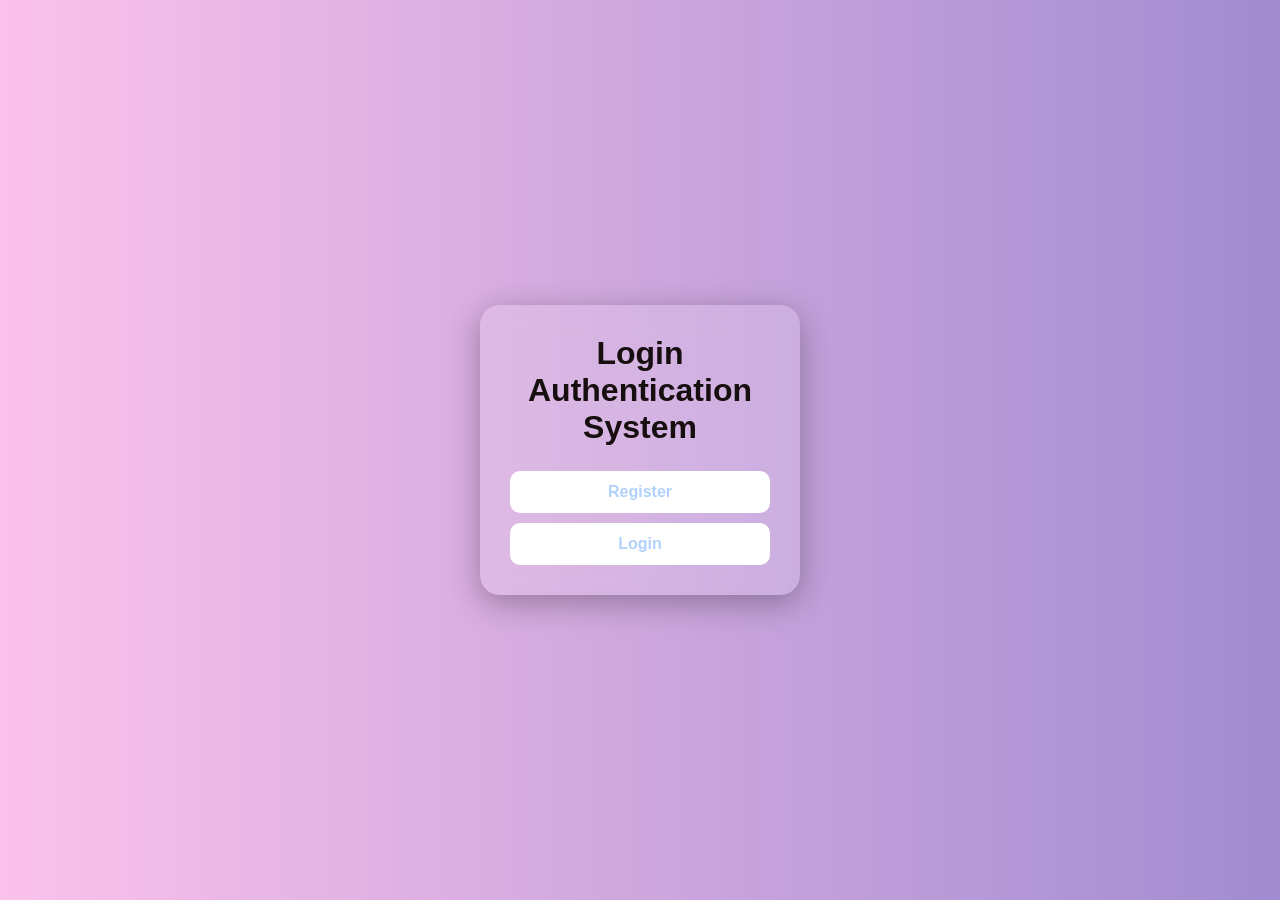
<file: index.html>
<!DOCTYPE html>
<html>
<head>
  <title>Home</title>
  <link rel="stylesheet" href="style.css">
</head>
<body>
    <div class="bubbles">
    <span></span>
    <span></span>
    <span></span>
    <span></span>
    <span></span>
    <span></span>
    <span></span>
</div>

<div class="container">
  <h1>Login Authentication System</h1>

  <a href="register.html">
    <button>Register</button>
  </a>

  <a href="login.html">
    <button>Login</button>
  </a>
</div>

</body>
</html>
</file>
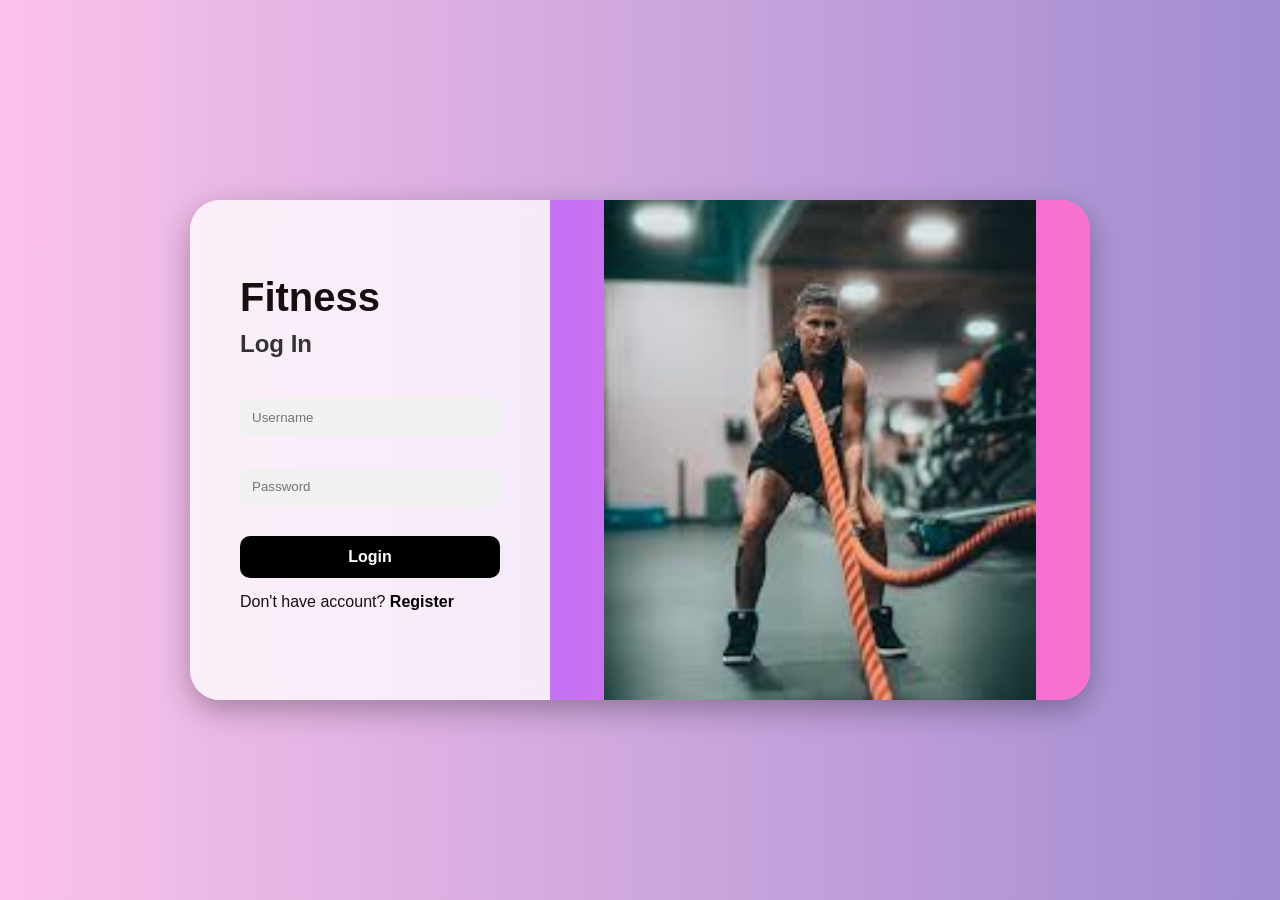
<file: dashboard.html>
<!DOCTYPE html>
<html>
<head>
  <title>Movie Dashboard</title>
  <link rel="stylesheet" href="style.css">
</head>

<body>

<div class="bubbles">
    <span></span>
    <span></span>
    <span></span>
    <span></span>
    <span></span>
    <span></span>
    <span></span>
</div>
<div class="container">

    <h1>🏋️ Fitness Dashboard</h1>

    <p>Welcome Back Champion 💪</p>

    <p>Your Daily Fitness Progress 🔥</p>

    <div class="movie-row">

        <div class="movie-card">
            <h3>🔥 Calories</h3>
            <p>1200 Burned</p>
        </div>

        <div class="movie-card">
            <h3>🚶 Steps</h3>
            <p>8,500 Today</p>
        </div>

        <div class="movie-card">
            <h3>⏱ Workout</h3>
            <p>45 Minutes</p>
        </div>

    </div>

    <button onclick="logout()">Logout</button>

</div>
<script src="script.js"></script>

</body>
</html>
</file>
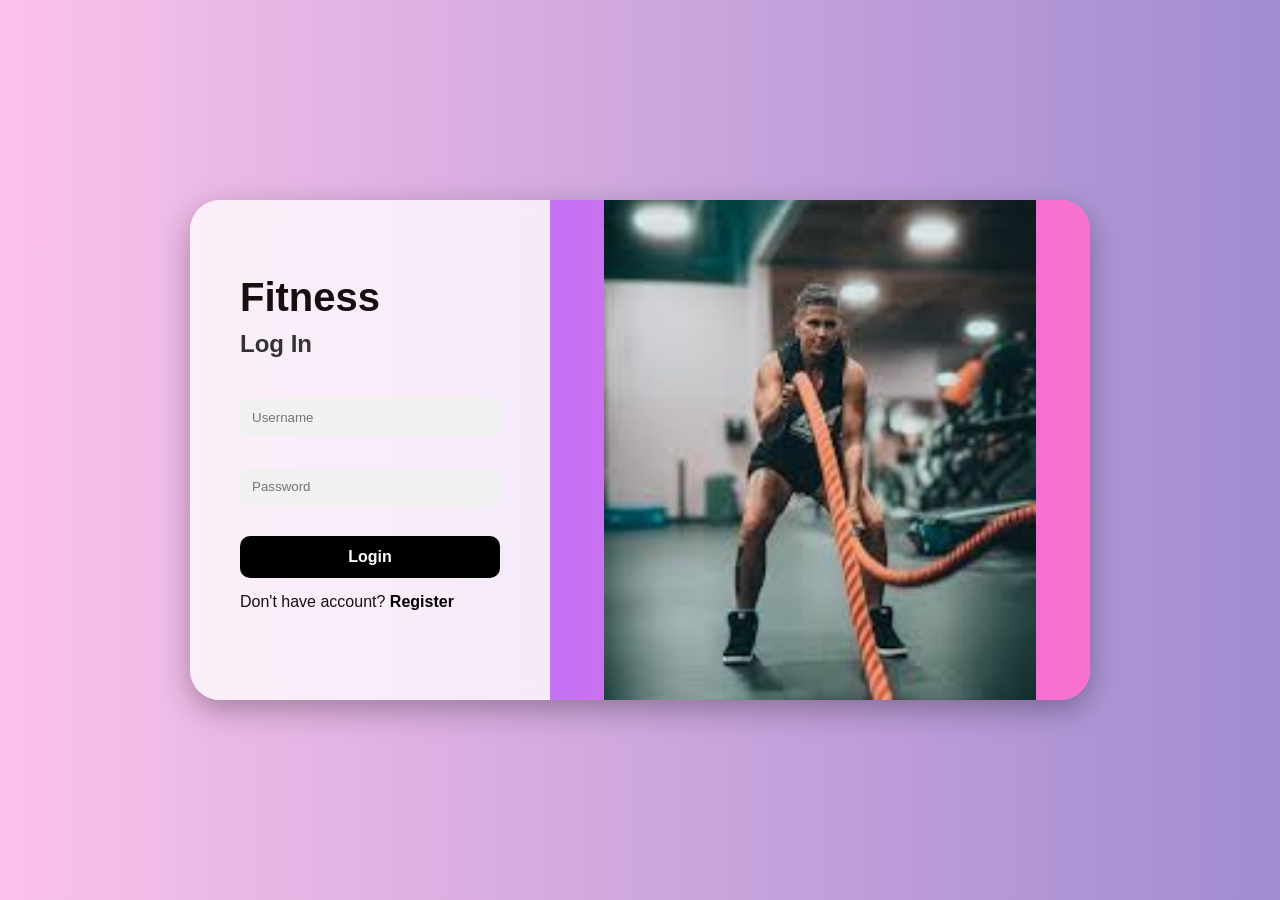
<file: login.html>
<!DOCTYPE html>
<html>
<head>
    <title>Fitness Login</title>
    <link rel="stylesheet" href="style.css">
</head>

<body>

<div class="main-container">

    <!-- Left Login Form -->
    <div class="login-box">

        <h1>Fitness</h1>

        <h2>Log In</h2>

        <input type="text" id="loginUsername" placeholder="Username">

        <input type="password" id="loginPassword" placeholder="Password">

        <button onclick="login()">Login</button>

        <p>
            Don't have account?
            <a href="register.html">Register</a>
        </p>

    </div>

    <!-- Right Image -->
    <div class="image-box">
        <img src="fitness.jpg" alt="Fitness Image">
    </div>

</div>

<script src="script.js"></script>

</body>
</html>
</file>
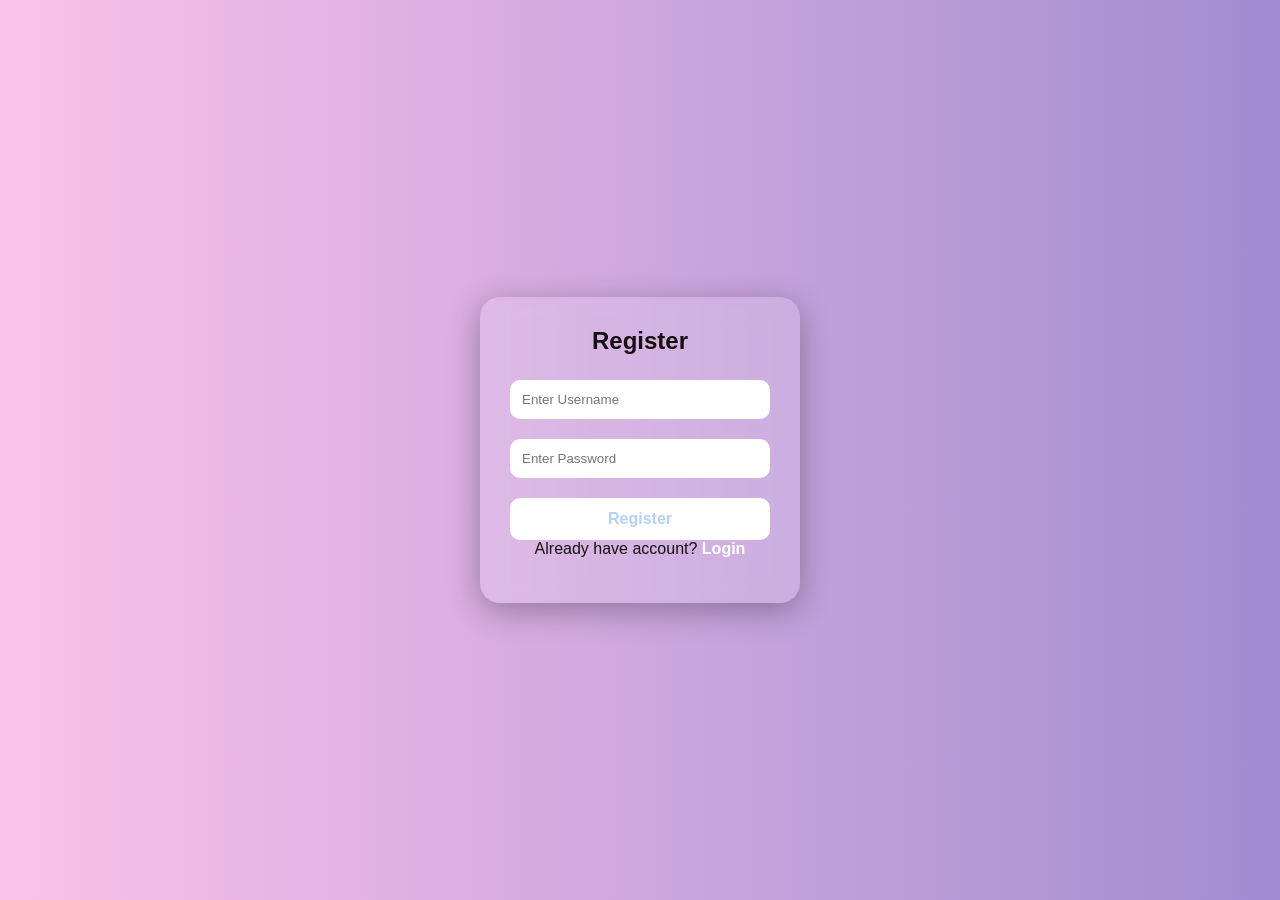
<file: register.html>
<!DOCTYPE html>
<html>
<head>
  <title>Register</title>
  <link rel="stylesheet" href="style.css">
</head>
<body>
    <div class="bubbles">
    <span></span>
    <span></span>
    <span></span>
    <span></span>
    <span></span>
    <span></span>
    <span></span>
</div>

<div class="container">
  <h2>Register</h2>

  <input type="text" id="regUsername" placeholder="Enter Username">

  <input type="password" id="regPassword" placeholder="Enter Password">

  <button onclick="register()">Register</button>

  <p>Already have account?
    <a href="login.html">Login</a>
  </p>
</div>

<script src="script.js"></script>
</body>
</html>
</file>
<file: style.css>
body {
  font-family: Arial, sans-serif;
  background: linear-gradient(to right, #7ba5c9, #78c9cd);
  display: flex;
  justify-content: center;
  align-items: center;
  height: 100vh;
  margin: 0;
}

.container {
  background: white;
  padding: 30px;
  border-radius: 10px;
  text-align: center;
  width: 300px;
  box-shadow: 0 0 10px rgba(0,0,0,0.2);
}

input {
  width: 90%;
  padding: 10px;
  margin: 10px 0;
}

button {
  padding: 10px 20px;
  border: none;
  background: #83a2c3;
  color: white;
  cursor: pointer;
  border-radius: 5px;
}

button:hover {
  background: #83aad4;
}

a {
  text-decoration: none;
}








*{
    margin: 0;
    padding: 0;
    box-sizing: border-box;
}

body{
    font-family: Arial, sans-serif;
    height: 100vh;
    display: flex;
    justify-content: center;
    align-items: center;
    background: linear-gradient(-45deg, #8fb5bf, #5b7088, #b886ed, hsl(218, 86%, 69%));
    background-size: 400% 400%;
    animation: gradientBG 10s ease infinite;
}

/* Background Animation */
@keyframes gradientBG{
    0%{
        background-position: 0% 50%;
    }
    50%{
        background-position: 100% 50%;
    }
    100%{
        background-position: 0% 50%;
    }
}

.container{
    width: 320px;
    padding: 30px;
    background: rgba(234, 176, 176, 0.15);
    border-radius: 20px;
    backdrop-filter: blur(10px);
    text-align: center;
    box-shadow: 0 8px 32px rgba(0,0,0,0.3);

    animation: fadeIn 1s ease;
}

/* Form Animation */
@keyframes fadeIn{
    from{
        opacity: 0;
        transform: translateY(-30px);
    }

    to{
        opacity: 1;
        transform: translateY(0);
    }
}

h1, h2, p{
    color: white;
    margin-bottom: 15px;
}

input{
    width: 100%;
    padding: 12px;
    margin: 10px 0;
    border: none;
    outline: none;
    border-radius: 10px;

    transition: 0.3s;
}

input:focus{
    transform: scale(1.03);
    box-shadow: 0 0 10px #fff;
}

button{
    width: 100%;
    padding: 12px;
    margin-top: 10px;
    border: none;
    border-radius: 10px;
    background: #ffffff;
    color: #67768a;
    font-size: 16px;
    font-weight: bold;
    cursor: pointer;

    transition: 0.3s;
}

/* Button Hover Animation */
button:hover{
    transform: scale(1.05);
    background: #8db0dc;
    color: white;
    box-shadow: 0 0 15px #fff;
}

a{
    color: #fff;
    text-decoration: none;
    font-weight: bold;
}

a:hover{
    text-decoration: underline;
}


*{
    margin: 0;
    padding: 0;
    box-sizing: border-box;
}

body{
    font-family: Arial, sans-serif;
    height: 100vh;
    overflow: hidden;
    display: flex;
    justify-content: center;
    align-items: center;
    background: linear-gradient(-45deg, #5f7d85, #9dbee6, #b789e9, #7e98c4);
    background-size: 400% 400%;
    animation: gradientBG 10s ease infinite;
    position: relative;
}

/* Background Gradient Animation */
@keyframes gradientBG{
    0%{
        background-position: 0% 50%;
    }
    50%{
        background-position: 100% 50%;
    }
    100%{
        background-position: 0% 50%;
    }
}

/* Bubble Animation */
.bubbles{
    position: absolute;
    width: 100%;
    height: 100%;
    overflow: hidden;
    top: 0;
    left: 0;
    z-index: 0;
}

.bubbles span{
    position: absolute;
    bottom: -100px;
    background: rgba(196, 145, 145, 0.3);
    border-radius: 50%;
    animation: rise 10s infinite ease-in;
}

.bubbles span:nth-child(1){
    left: 10%;
    width: 40px;
    height: 40px;
    animation-duration: 8s;
}

.bubbles span:nth-child(2){
    left: 20%;
    width: 20px;
    height: 20px;
    animation-duration: 5s;
}

.bubbles span:nth-child(3){
    left: 35%;
    width: 50px;
    height: 50px;
    animation-duration: 7s;
}

.bubbles span:nth-child(4){
    left: 50%;
    width: 30px;
    height: 30px;
    animation-duration: 6s;
}

.bubbles span:nth-child(5){
    left: 65%;
    width: 45px;
    height: 45px;
    animation-duration: 9s;
}

.bubbles span:nth-child(6){
    left: 80%;
    width: 25px;
    height: 25px;
    animation-duration: 4s;
}

.bubbles span:nth-child(7){
    left: 90%;
    width: 35px;
    height: 35px;
    animation-duration: 8s;
}

@keyframes rise{
    0%{
        transform: translateY(0);
        opacity: 0;
    }

    50%{
        opacity: 1;
    }

    100%{
        transform: translateY(-1200px);
        opacity: 0;
    }
}

/* Login Box */
.container{
    width: 320px;
    padding: 30px;
    background: rgba(255,255,255,0.15);
    border-radius: 20px;
    backdrop-filter: blur(10px);
    text-align: center;
    box-shadow: 0 8px 32px rgba(0,0,0,0.3);
    animation: fadeIn 1s ease;
    position: relative;
    z-index: 1;
}

/* Form Animation */
@keyframes fadeIn{
    from{
        opacity: 0;
        transform: translateY(-30px);
    }

    to{
        opacity: 1;
        transform: translateY(0);
    }
}

h1, h2, p{
    color: rgb(23, 15, 15);
    margin-bottom: 15px;
}

input{
    width: 100%;
    padding: 12px;
    margin: 10px 0;
    border: none;
    outline: none;
    border-radius: 10px;
    transition: 0.3s;
}

input:focus{
    transform: scale(1.03);
    box-shadow: 0 0 10px #fff;
}

button{
    width: 100%;
    padding: 12px;
    margin-top: 10px;
    border: none;
    border-radius: 10px;
    background: #ffffff;
    color: #b1d2fb;
    font-size: 16px;
    font-weight: bold;
    cursor: pointer;
    transition: 0.3s;
}

button:hover{
    transform: scale(1.05);
    background: #98adc6;
    color: white;
    box-shadow: 0 0 15px #fff;
}

a{
    color: white;
    text-decoration: none;
    font-weight: bold;
}

a:hover{
    text-decoration: underline;
}

body{
    background: linear-gradient(-45deg, #11998e, #38ef7d, #0f2027, #203a43);
}

*{
    margin: 0;
    padding: 0;
    box-sizing: border-box;
}

body{
    height: 100vh;
    display: flex;
    justify-content: center;
    align-items: center;
    font-family: Arial, sans-serif;

    background: linear-gradient(to right, #fbc2eb, #a18cd1);
}

/* Main Box */
.main-container{
    width: 900px;
    height: 500px;

    background: rgba(255,255,255,0.2);

    border-radius: 30px;

    display: flex;

    overflow: hidden;

    box-shadow: 0 10px 30px rgba(0,0,0,0.3);

    backdrop-filter: blur(10px);
}

/* Left Side */
.login-box{
    width: 40%;

    background: rgba(255,255,255,0.7);

    padding: 50px;

    display: flex;
    flex-direction: column;
    justify-content: center;
}

.login-box h1{
    font-size: 40px;
    margin-bottom: 10px;
}

.login-box h2{
    margin-bottom: 30px;
    color: #333;
}

.login-box input{
    padding: 12px;

    margin-bottom: 20px;

    border: none;

    border-radius: 10px;

    outline: none;

    background: #f1f1f1;
}

.login-box button{
    padding: 12px;

    border: none;

    border-radius: 10px;

    background: black;

    color: white;

    cursor: pointer;

    transition: 0.3s;
}

.login-box button:hover{
    background: #444;
    transform: scale(1.03);
}

.login-box p{
    margin-top: 15px;
}

.login-box a{
    color: black;
    text-decoration: none;
    font-weight: bold;
}

/* Right Side Image */
.image-box{
    width: 60%;

    display: flex;
    justify-content: center;
    align-items: center;

    background: linear-gradient(to right, #c471f5, #fa71cd);
}

.image-box img{
    width: 80%;
    height: auto;

    animation: float 3s ease-in-out infinite;
}

/* Floating Animation */
@keyframes float{

    0%{
        transform: translateY(0px);
    }

    50%{
        transform: translateY(-15px);
    }

    100%{
        transform: translateY(0px);
    }
}
</file>
